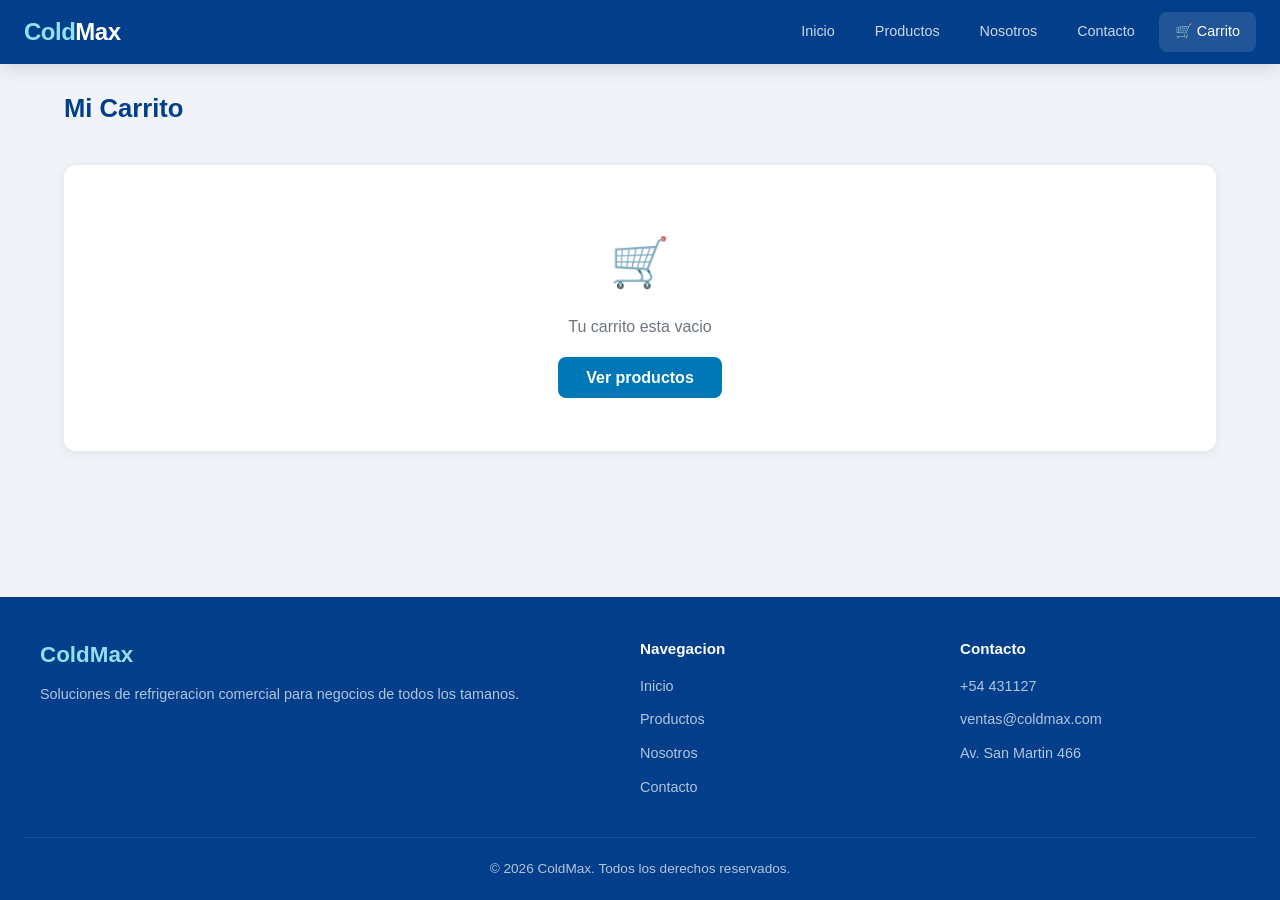
<file: carrito.html>
<!DOCTYPE html>
<html lang="es">
<head>
    <meta charset="UTF-8">
    <meta name="viewport" content="width=device-width, initial-scale=1.0">
    <title>Carrito de Compras - ColdMax</title>
    <link rel="stylesheet" href="estilos.css">
</head>
<body>

    <div id="navbar-placeholder"></div>

    <main>
        <h2 class="section-title">Mi Carrito</h2>

        <div id="cartContent"></div>

        <div class="cart-summary" id="cartSummary" style="display:none;">
            <h3>Resumen del pedido</h3>
            <div class="summary-row">
                <span>Subtotal</span>
                <span id="subtotal">$0</span>
            </div>
            <div class="summary-row">
                <span>IVA (21%)</span>
                <span id="iva">$0</span>
            </div>
            <div class="summary-row total">
                <span>Total</span>
                <span id="total">$0</span>
            </div>
            <a href="compra.html" class="btn-success" style="display:block; text-align:center; margin-top:16px;">Proceder con la compra</a>
            <button class="btn-secondary" id="clearCart" style="width:100%; margin-top:10px;">Vaciar carrito</button>
        </div>
    </main>

    <div id="footer-placeholder"></div>

    <script src="app.js"></script>
    <script>
        function renderCart() {
            var cart = Cart.getCart();
            var container = document.getElementById('cartContent');
            var summary = document.getElementById('cartSummary');

            container.innerHTML = '';

            if (cart.length === 0) {
                container.innerHTML =
                    '<div class="cart-container">' +
                        '<div class="cart-empty">' +
                            '<div class="icon">&#128722;</div>' +
                            '<p>Tu carrito esta vacio</p>' +
                            '<br>' +
                            '<a href="index.html" class="btn-primary">Ver productos</a>' +
                        '</div>' +
                    '</div>';
                summary.style.display = 'none';
                return;
            }

            var itemsHTML = '';
            cart.forEach(function (item) {
                var atMax = item.quantity >= item.stock;
                var plusDisabled = atMax ? ' disabled' : '';

                itemsHTML +=
                    '<div class="cart-item">' +
                        '<img src="' + (item.img || '').trim() + '" alt="' + (item.nombre || '') + '">' +
                        '<div class="cart-item-info">' +
                            '<h3>' + (item.nombre || '') + '</h3>' +
                            '<div class="price">' + Cart.formatPrice(item.precio) + '</div>' +
                        '</div>' +
                        '<div class="cart-item-actions">' +
                            '<div class="qty-control">' +
                                '<button class="qty-minus" data-id="' + item.id + '">&#8722;</button>' +
                                '<span>' + item.quantity + ' / ' + item.stock + '</span>' +
                                '<button class="qty-plus" data-id="' + item.id + '"' + plusDisabled + '>+</button>' +
                            '</div>' +
                            '<strong>' + Cart.formatPrice(item.precio * item.quantity) + '</strong>' +
                            '<button class="btn-danger remove-item" data-id="' + item.id + '">Eliminar</button>' +
                        '</div>' +
                    '</div>';
            });

            container.innerHTML =
                '<div class="cart-container">' +
                    '<div class="cart-header">' +
                        '<h2>Productos (' + Cart.getTotalItems() + ')</h2>' +
                    '</div>' +
                    '<div class="cart-items">' + itemsHTML + '</div>' +
                '</div>';

            var subtotal = Cart.getTotal();
            var iva = Math.round(subtotal * 0.21);
            var total = subtotal + iva;

            document.getElementById('subtotal').textContent = Cart.formatPrice(subtotal);
            document.getElementById('iva').textContent = Cart.formatPrice(iva);
            document.getElementById('total').textContent = Cart.formatPrice(total);
            summary.style.display = 'block';
        }

        document.getElementById('cartContent').addEventListener('click', function (e) {
            var target = e.target;

            if (target.classList.contains('qty-plus')) {
                var id = parseInt(target.dataset.id);
                var cart = Cart.getCart();
                var item = cart.find(function (i) { return i.id === id; });
                if (item && item.quantity < item.stock) {
                    Cart.updateQuantity(id, item.quantity + 1);
                    renderCart();
                }
            }

            if (target.classList.contains('qty-minus')) {
                var id = parseInt(target.dataset.id);
                var cart = Cart.getCart();
                var item = cart.find(function (i) { return i.id === id; });
                if (item) {
                    Cart.updateQuantity(id, item.quantity - 1);
                    renderCart();
                }
            }

            if (target.classList.contains('remove-item')) {
                var id = parseInt(target.dataset.id);
                Cart.removeItem(id);
                renderCart();
            }
        });

        document.getElementById('clearCart').addEventListener('click', function () {
            if (confirm('Seguro que queres vaciar el carrito?')) {
                Cart.clearCart();
                renderCart();
            }
        });

        renderCart();
    </script>
</body>
</html>
</file>
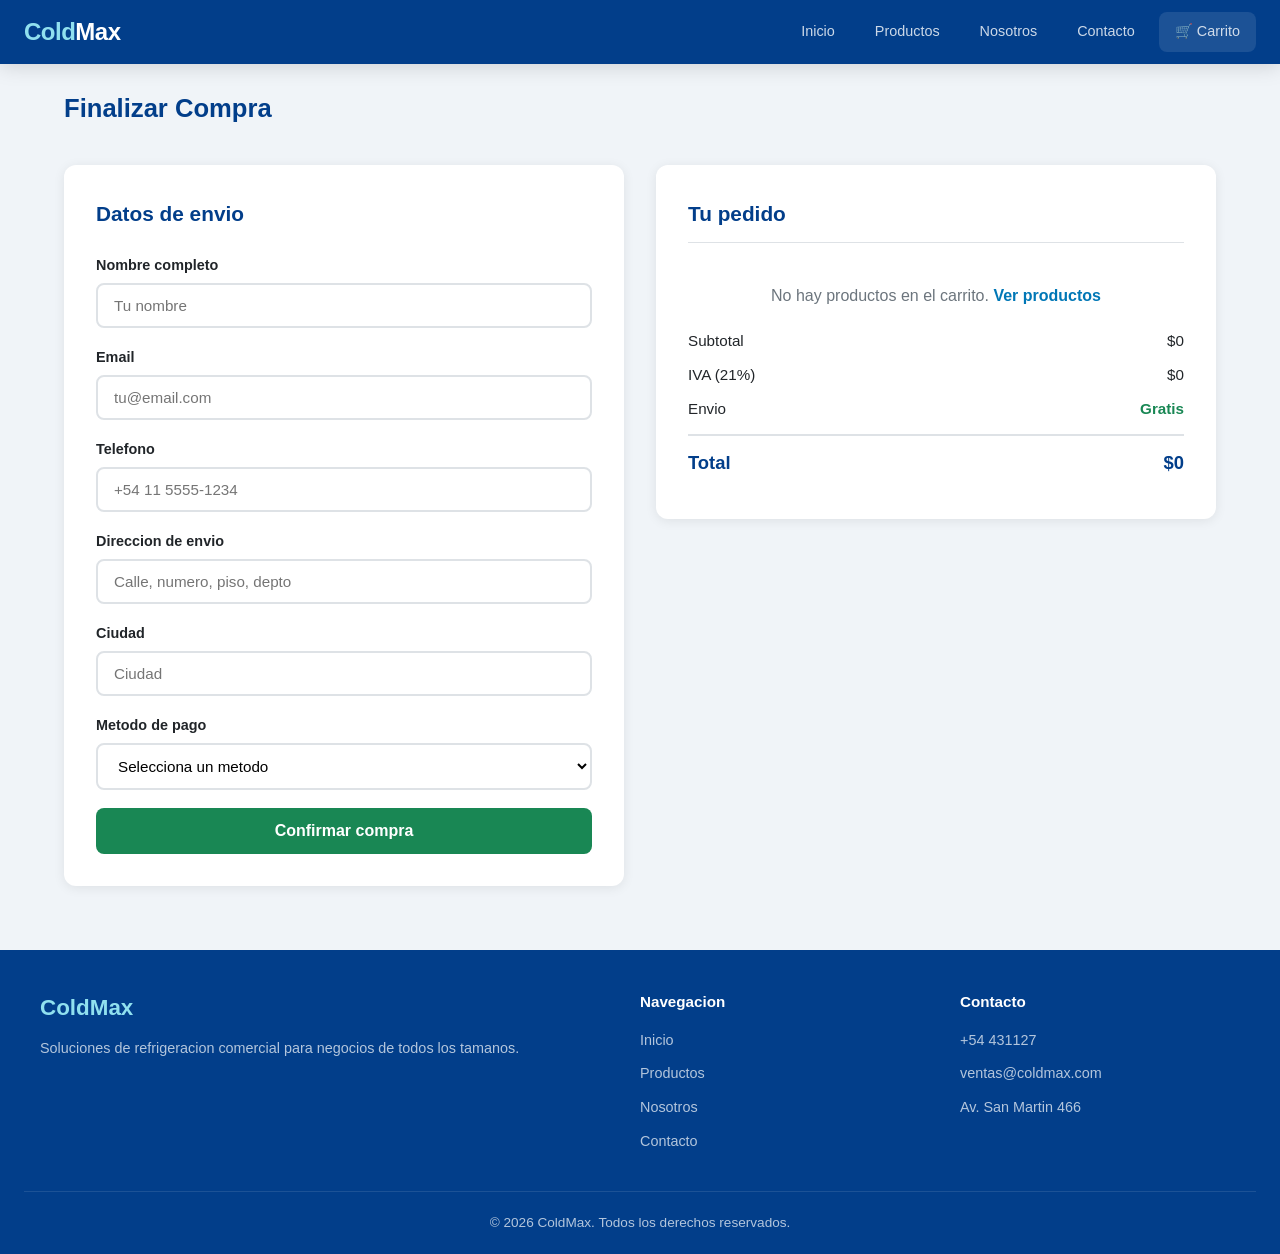
<file: compra.html>
<!DOCTYPE html>
<html lang="es">
<head>
    <meta charset="UTF-8">
    <meta name="viewport" content="width=device-width, initial-scale=1.0">
    <title>Checkout - ColdMax</title>
    <link rel="stylesheet" href="estilos.css">
</head>
<body>

    <div id="navbar-placeholder"></div>

    <main>
        <h2 class="section-title">Finalizar Compra</h2>

        <div class="checkout-grid">
            <div class="checkout-form-card">
                <h2>Datos de envio</h2>
                <form id="checkoutForm">
                    <div class="form-group">
                        <label for="nombre">Nombre completo</label>
                        <input type="text" id="nombre" name="nombre" required minlength="2" placeholder="Tu nombre">
                    </div>
                    <div class="form-group">
                        <label for="email">Email</label>
                        <input type="email" id="email" name="email" required placeholder="tu@email.com">
                    </div>
                    <div class="form-group">
                        <label for="telefono">Telefono</label>
                        <input type="tel" id="telefono" name="telefono" required placeholder="+54 11 5555-1234">
                    </div>
                    <div class="form-group">
                        <label for="direccion">Direccion de envio</label>
                        <input type="text" id="direccion" name="direccion" required placeholder="Calle, numero, piso, depto">
                    </div>
                    <div class="form-group">
                        <label for="ciudad">Ciudad</label>
                        <input type="text" id="ciudad" name="ciudad" required placeholder="Ciudad">
                    </div>
                    <div class="form-group">
                        <label for="metodo-pago">Metodo de pago</label>
                        <select id="metodo-pago" name="metodo-pago" required>
                            <option value="">Selecciona un metodo</option>
                            <option value="transferencia">Transferencia bancaria</option>
                            <option value="tarjeta">Tarjeta de credito/debito</option>
                            <option value="efectivo">Efectivo contra reembolso</option>
                        </select>
                    </div>
                    <button type="submit" class="btn-success">Confirmar compra</button>
                </form>
            </div>

            <div class="checkout-summary" id="checkoutSummary">
                <h2>Tu pedido</h2>
                <div id="summaryItems"></div>
                <div class="summary-row">
                    <span>Subtotal</span>
                    <span id="subtotal">$0</span>
                </div>
                <div class="summary-row">
                    <span>IVA (21%)</span>
                    <span id="iva">$0</span>
                </div>
                <div class="summary-row">
                    <span>Envio</span>
                    <span style="color:#198754; font-weight:600;">Gratis</span>
                </div>
                <div class="summary-row total">
                    <span>Total</span>
                    <span id="total">$0</span>
                </div>
            </div>
        </div>
    </main>

    <div id="footer-placeholder"></div>

    <script src="app.js"></script>
    <script>
        function renderCheckout() {
            var cart = Cart.getCart();
            var itemsContainer = document.getElementById('summaryItems');

            if (cart.length === 0) {
                itemsContainer.innerHTML = '<p style="color:#6c757d; text-align:center; padding:20px 0;">No hay productos en el carrito. <a href="index.html" style="color:#0077B6; font-weight:600;">Ver productos</a></p>';
                return;
            }

            var html = '';
            cart.forEach(function (item) {
                html +=
                    '<div class="checkout-item">' +
                        '<img src="' + (item.img || '').trim() + '" alt="' + (item.nombre || '') + '">' +
                        '<div style="flex:1;">' +
                            '<div style="font-size:0.85rem; font-weight:600;">' + (item.nombre || '') + '</div>' +
                            '<div style="font-size:0.8rem; color:#6c757d;">x' + item.quantity + '</div>' +
                        '</div>' +
                        '<strong style="font-size:0.9rem;">' + Cart.formatPrice(item.precio * item.quantity) + '</strong>' +
                    '</div>';
            });
            itemsContainer.innerHTML = html;

            var subtotal = Cart.getTotal();
            var iva = Math.round(subtotal * 0.21);
            var total = subtotal + iva;

            document.getElementById('subtotal').textContent = Cart.formatPrice(subtotal);
            document.getElementById('iva').textContent = Cart.formatPrice(iva);
            document.getElementById('total').textContent = Cart.formatPrice(total);
        }

        var form = document.getElementById('checkoutForm');
        form.addEventListener('submit', function (e) {
            e.preventDefault();

            var cart = Cart.getCart();
            if (cart.length === 0) {
                alert('El carrito esta vacio.');
                return;
            }

            var hayError = false;
            var previos = document.querySelectorAll('.error-msg');
            previos.forEach(function (el) { el.remove(); });

            ['nombre', 'email', 'telefono', 'direccion', 'ciudad'].forEach(function (campo) {
                var input = document.getElementById(campo);
                if (input.value.trim() === '') {
                    var msg = document.createElement('span');
                    msg.className = 'error-msg';
                    msg.textContent = 'Este campo es obligatorio.';
                    input.parentNode.appendChild(msg);
                    hayError = true;
                }
            });

            var email = document.getElementById('email');
            if (email.value.trim() !== '' && !/^[^\s@]+@[^\s@]+\.[^\s@]+$/.test(email.value)) {
                var msg = document.createElement('span');
                msg.className = 'error-msg';
                msg.textContent = 'El email no es valido.';
                email.parentNode.appendChild(msg);
                hayError = true;
            }

            if (!hayError) {
                Cart.clearCart();
                alert('Compra realizada con exito!');
                window.location.href = 'index.html';
            }
        });

        renderCheckout();
    </script>
</body>
</html>
</file>
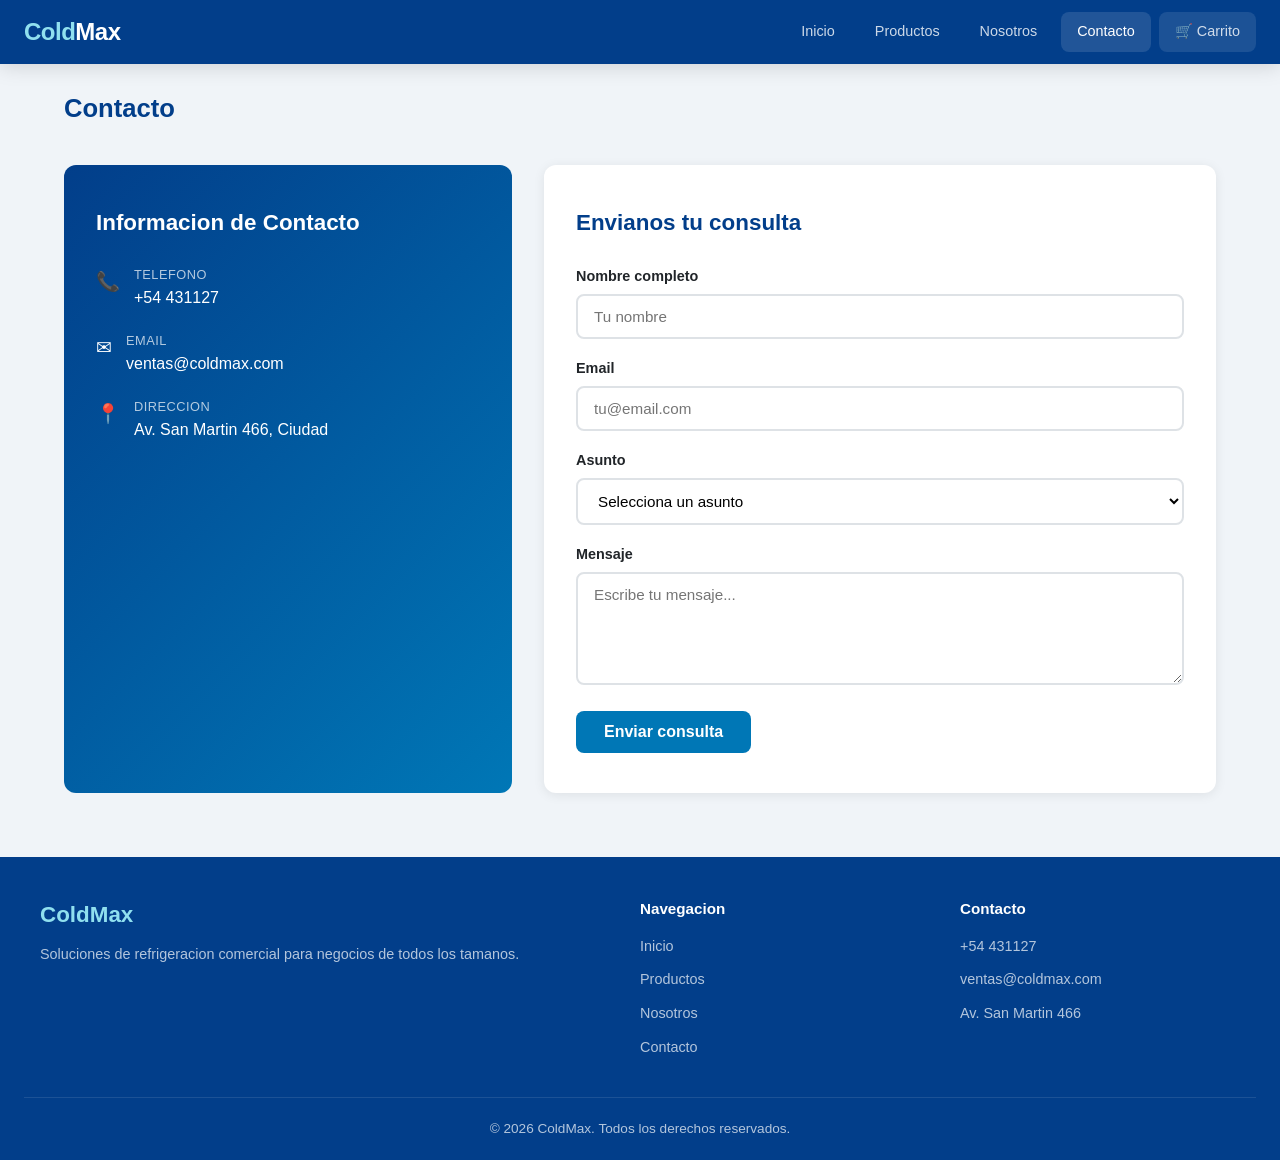
<file: contacto.html>
<!DOCTYPE html>
<html lang="es">
<head>
    <meta charset="UTF-8">
    <meta name="viewport" content="width=device-width, initial-scale=1.0">
    <title>Contacto - ColdMax</title>
    <link rel="stylesheet" href="estilos.css">
</head>
<body>

    <div id="navbar-placeholder"></div>

    <main>
        <h2 class="section-title">Contacto</h2>

        <div class="contact-grid">
            <div class="contact-info">
                <h2>Informacion de Contacto</h2>
                <div class="contact-info-item">
                    <span class="icon">&#128222;</span>
                    <div>
                        <div class="label">Telefono</div>
                        <div class="value">+54 431127</div>
                    </div>
                </div>
                <div class="contact-info-item">
                    <span class="icon">&#9993;</span>
                    <div>
                        <div class="label">Email</div>
                        <div class="value">ventas@coldmax.com</div>
                    </div>
                </div>
                <div class="contact-info-item">
                    <span class="icon">&#128205;</span>
                    <div>
                        <div class="label">Direccion</div>
                        <div class="value">Av. San Martin 466, Ciudad</div>
                    </div>
                </div>
            </div>

            <div class="contact-form-card">
                <h2>Envianos tu consulta</h2>
                <form id="contactForm">
                    <div class="form-group">
                        <label for="nombre">Nombre completo</label>
                        <input type="text" id="nombre" name="nombre" required minlength="2" placeholder="Tu nombre">
                    </div>
                    <div class="form-group">
                        <label for="email">Email</label>
                        <input type="email" id="email" name="email" required placeholder="tu@email.com">
                    </div>
                    <div class="form-group">
                        <label for="asunto">Asunto</label>
                        <select id="asunto" name="asunto" required>
                            <option value="">Selecciona un asunto</option>
                            <option value="consulta">Consulta general</option>
                            <option value="presupuesto">Solicitar presupuesto</option>
                            <option value="soporte">Soporte tecnico</option>
                            <option value="otro">Otro</option>
                        </select>
                    </div>
                    <div class="form-group">
                        <label for="mensaje">Mensaje</label>
                        <textarea id="mensaje" name="mensaje" rows="5" required minlength="10" placeholder="Escribe tu mensaje..."></textarea>
                    </div>
                    <button type="submit" class="btn-primary">Enviar consulta</button>
                </form>
            </div>
        </div>
    </main>

    <div id="footer-placeholder"></div>

    <script src="app.js"></script>
    <script>
        var form = document.getElementById('contactForm');
        form.addEventListener('submit', function (e) {
            e.preventDefault();
            var hayError = false;
            var previos = document.querySelectorAll('.error-msg');
            previos.forEach(function (el) { el.remove(); });

            var nombre = document.getElementById('nombre');
            var email = document.getElementById('email');
            var asunto = document.getElementById('asunto');
            var mensaje = document.getElementById('mensaje');

            if (nombre.value.trim().length < 2) {
                var msg = document.createElement('span');
                msg.className = 'error-msg';
                msg.textContent = 'El nombre debe tener al menos 2 caracteres.';
                nombre.parentNode.appendChild(msg);
                hayError = true;
            }
            if (email.value.trim() === '') {
                var msg = document.createElement('span');
                msg.className = 'error-msg';
                msg.textContent = 'El email es obligatorio.';
                email.parentNode.appendChild(msg);
                hayError = true;
            } else if (!/^[^\s@]+@[^\s@]+\.[^\s@]+$/.test(email.value)) {
                var msg = document.createElement('span');
                msg.className = 'error-msg';
                msg.textContent = 'El email no es valido.';
                email.parentNode.appendChild(msg);
                hayError = true;
            }
            if (asunto.value === '') {
                var msg = document.createElement('span');
                msg.className = 'error-msg';
                msg.textContent = 'Selecciona un asunto.';
                asunto.parentNode.appendChild(msg);
                hayError = true;
            }
            if (mensaje.value.trim().length < 10) {
                var msg = document.createElement('span');
                msg.className = 'error-msg';
                msg.textContent = 'El mensaje debe tener al menos 10 caracteres.';
                mensaje.parentNode.appendChild(msg);
                hayError = true;
            }

            if (!hayError) {
                alert('Consulta enviada con exito! Te contactaremos pronto.');
                form.reset();
            }
        });
    </script>
</body>
</html>
</file>
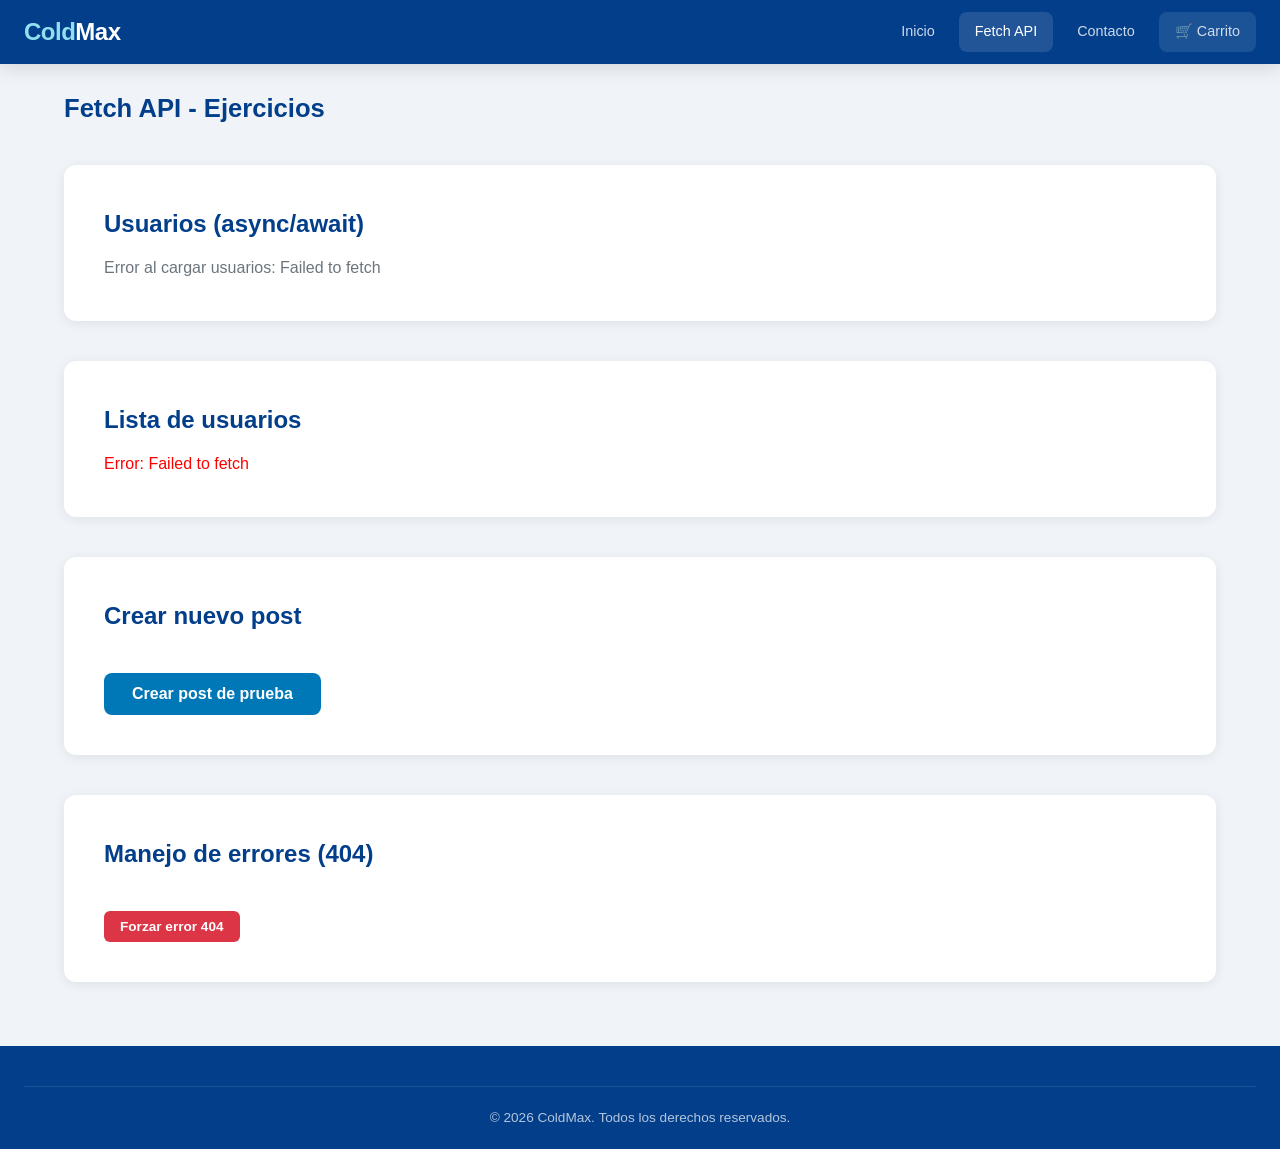
<file: fetch.html>
<!DOCTYPE html>
<html lang="es">
<head>
    <meta charset="UTF-8">
    <meta name="viewport" content="width=device-width, initial-scale=1.0">
    <title>Fetch API - ColdMax</title>
    <link rel="stylesheet" href="estilos.css">
</head>
<body>

    <nav class="navbar">
        <a href="index.html" class="navbar-brand">Cold<span>Max</span></a>
        <div class="navbar-menu" id="navbarMenu">
            <a href="index.html">Inicio</a>
            <a href="fetch.html" class="activa">Fetch API</a>
            <a href="contacto.html">Contacto</a>
            <a href="carrito.html" class="navbar-cart">
                &#128722; Carrito
                <span class="cart-count vacia">0</span>
            </a>
        </div>
        <button class="hamburger" id="hamburger" aria-label="Menu">
            <span></span><span></span><span></span>
        </button>
    </nav>

    <main>
        <h2 class="section-title">Fetch API - Ejercicios</h2>

        <!-- 1 y 2: GET con .then() y async/await -->
        <section class="about-section">
            <h2>Usuarios (async/await)</h2>
            <p id="fetchStatus">Cargando usuarios...</p>
            <ul id="usersList"></ul>
        </section>

        <!-- 3: Pintar el DOM -->
        <section class="about-section">
            <h2>Lista de usuarios</h2>
            <ul id="usersDOM"></ul>
        </section>

        <!-- 4: POST -->
        <section class="about-section">
            <h2>Crear nuevo post</h2>
            <div id="postResult"></div>
            <br>
            <button class="btn-primary" id="btnPost">Crear post de prueba</button>
        </section>

        <!-- 5: Manejo de error real -->
        <section class="about-section">
            <h2>Manejo de errores (404)</h2>
            <div id="errorResult"></div>
            <br>
            <button class="btn-danger" id="btnError">Forzar error 404</button>
        </section>
    </main>

    <footer class="footer">
        <div class="footer-bottom">
            &copy; 2026 ColdMax. Todos los derechos reservados.
        </div>
    </footer>

    <script>
        document.querySelector('#hamburger').addEventListener('click', function () {
            document.querySelector('#navbarMenu').classList.toggle('abierta');
        });
    </script>
    <script src="fetch.js"></script>
</body>
</html>
</file>
<file: estilos.css>
/* ============================================
   ColdMax - Estilos Profesionales Responsive
   ============================================ */

/* --- Reset --- */
*, *::before, *::after {
    margin: 0;
    padding: 0;
    box-sizing: border-box;
}

html {
    scroll-behavior: smooth;
    scroll-padding-top: 80px;
}

body {
    font-family: -apple-system, BlinkMacSystemFont, 'Segoe UI', Roboto, Oxygen, Ubuntu, sans-serif;
    background-color: #f0f4f8;
    color: #212529;
    line-height: 1.6;
    min-height: 100vh;
    display: flex;
    flex-direction: column;
}

a { text-decoration: none; color: inherit; }
ul { list-style: none; }
img { max-width: 100%; height: auto; display: block; }

/* --- Variables CSS --- */
:root {
    --primary: #0077B6;
    --primary-dark: #023E8A;
    --primary-light: #00B4D8;
    --accent: #90E0EF;
    --bg: #f0f4f8;
    --card: #FFFFFF;
    --text: #212529;
    --text-light: #6c757d;
    --success: #198754;
    --danger: #DC3545;
    --border: #dee2e6;
    --shadow: 0 2px 12px rgba(0,0,0,0.08);
    --shadow-hover: 0 8px 30px rgba(0,0,0,0.12);
    --radius: 12px;
    --transition: 0.3s ease;
}

/* --- Navbar --- */
.navbar {
    position: fixed;
    top: 0;
    left: 0;
    width: 100%;
    z-index: 1000;
    background: var(--primary-dark);
    padding: 0 24px;
    height: 64px;
    display: flex;
    align-items: center;
    justify-content: space-between;
    box-shadow: 0 2px 20px rgba(0,0,0,0.15);
}

.navbar-brand {
    font-size: 1.5rem;
    font-weight: 800;
    color: var(--accent);
    letter-spacing: -0.5px;
}

.navbar-brand span {
    color: #fff;
}

.navbar-menu {
    display: flex;
    align-items: center;
    gap: 8px;
}

.navbar-menu a {
    color: rgba(255,255,255,0.8);
    padding: 8px 16px;
    border-radius: 8px;
    font-size: 0.9rem;
    font-weight: 500;
    transition: var(--transition);
}

.navbar-menu a:hover,
.navbar-menu a.activa {
    color: #fff;
    background: rgba(255,255,255,0.12);
}

.navbar-cart {
    position: relative;
    display: flex;
    align-items: center;
    gap: 6px;
    color: #fff;
    padding: 8px 14px;
    border-radius: 8px;
    background: rgba(255,255,255,0.1);
    font-weight: 600;
    font-size: 0.9rem;
    transition: var(--transition);
    cursor: pointer;
}

.navbar-cart:hover {
    background: rgba(255,255,255,0.2);
}

.cart-count {
    position: absolute;
    top: -4px;
    right: -4px;
    background: var(--danger);
    color: #fff;
    font-size: 0.7rem;
    font-weight: 700;
    width: 20px;
    height: 20px;
    border-radius: 50%;
    display: flex;
    align-items: center;
    justify-content: center;
}

.cart-count.vacia {
    display: none;
}

.hamburger {
    display: none;
    flex-direction: column;
    gap: 5px;
    cursor: pointer;
    padding: 8px;
    background: none;
    border: none;
}

.hamburger span {
    display: block;
    width: 24px;
    height: 2px;
    background: #fff;
    border-radius: 2px;
    transition: var(--transition);
}

/* --- Main Content --- */
main {
    flex: 1;
    margin-top: 64px;
    padding: 24px;
    max-width: 1200px;
    width: 100%;
    margin-left: auto;
    margin-right: auto;
}

/* --- Hero Section --- */
.hero {
    background: linear-gradient(135deg, var(--primary-dark), var(--primary));
    color: #fff;
    border-radius: var(--radius);
    padding: 60px 40px;
    margin-bottom: 40px;
    text-align: center;
    position: relative;
    overflow: hidden;
}

.hero::before {
    content: '';
    position: absolute;
    top: -50%;
    right: -20%;
    width: 500px;
    height: 500px;
    background: rgba(255,255,255,0.05);
    border-radius: 50%;
}

.hero h1 {
    font-size: 2.8rem;
    font-weight: 800;
    margin-bottom: 12px;
    letter-spacing: -1px;
}

.hero p {
    font-size: 1.15rem;
    opacity: 0.9;
    max-width: 600px;
    margin: 0 auto;
}

/* --- Section Titles --- */
.section-title {
    position: relative;
    display: inline-block;
    font-size: 1.6rem;
    font-weight: 700;
    color: var(--primary-dark);
    margin-bottom: 24px;
    padding-bottom: 12px;
}

.section-title::after {
    content: '';
    position: absolute;
    bottom: 0;
    left: 0;
    width: 0;
    height: 3px;
    background: var(--primary);
    border-radius: 2px;
    transition: width 0.4s ease;
}

.section-title:hover::after {
    width: 100%;
}

/* --- Product Grid --- */
.products-grid {
    display: grid;
    grid-template-columns: repeat(auto-fill, minmax(280px, 1fr));
    gap: 24px;
    margin-bottom: 40px;
}

/* --- Product Card --- */
.product-card {
    background: var(--card);
    border-radius: var(--radius);
    overflow: hidden;
    box-shadow: var(--shadow);
    transition: var(--transition);
    position: relative;
    animation: fadeInUp 0.5s ease forwards;
    opacity: 0;
    display: flex;
    flex-direction: column;
}

.product-card:nth-child(1) { animation-delay: 0.05s; }
.product-card:nth-child(2) { animation-delay: 0.1s; }
.product-card:nth-child(3) { animation-delay: 0.15s; }
.product-card:nth-child(4) { animation-delay: 0.2s; }
.product-card:nth-child(5) { animation-delay: 0.25s; }
.product-card:nth-child(6) { animation-delay: 0.3s; }
.product-card:nth-child(7) { animation-delay: 0.35s; }
.product-card:nth-child(8) { animation-delay: 0.4s; }
.product-card:nth-child(9) { animation-delay: 0.45s; }
.product-card:nth-child(10) { animation-delay: 0.5s; }
.product-card:nth-child(11) { animation-delay: 0.55s; }

.product-card:hover {
    transform: translateY(-6px);
    box-shadow: var(--shadow-hover);
}

.product-card .badge {
    position: absolute;
    top: 12px;
    left: 12px;
    padding: 5px 14px;
    border-radius: 6px;
    font-size: 0.75rem;
    font-weight: 700;
    text-transform: uppercase;
    letter-spacing: 0.5px;
    z-index: 2;
}

.badge.oferta {
    background: var(--danger);
    color: #fff;
}

.badge.nuevo {
    background: var(--success);
    color: #fff;
}

.product-card .card-img {
    width: 100%;
    height: 220px;
    object-fit: contain;
    padding: 16px;
    background: #f8f9fa;
}

.product-card .card-body {
    padding: 16px 20px 20px;
    display: flex;
    flex-direction: column;
    flex: 1;
}

.product-card h3 {
    font-size: 1rem;
    font-weight: 600;
    color: var(--text);
    margin-bottom: 6px;
    line-height: 1.3;
}

.product-card .desc {
    font-size: 0.85rem;
    color: var(--text-light);
    margin-bottom: 12px;
    flex: 1;
}

.product-card .price {
    font-size: 1.25rem;
    font-weight: 700;
    color: var(--primary-dark);
    margin-bottom: 12px;
}

.product-card .card-footer {
    display: flex;
    align-items: center;
    gap: 10px;
}

.btn-add-cart {
    flex: 1;
    padding: 10px 16px;
    border: none;
    border-radius: 8px;
    background: var(--primary);
    color: #fff;
    font-size: 0.9rem;
    font-weight: 600;
    cursor: pointer;
    transition: var(--transition);
    display: flex;
    align-items: center;
    justify-content: center;
    gap: 6px;
}

.btn-add-cart:hover {
    background: var(--primary-dark);
}

.btn-add-cart:disabled {
    background: #adb5bd;
    cursor: not-allowed;
}

.stock-tag {
    font-size: 0.75rem;
    font-weight: 600;
    padding: 4px 10px;
    border-radius: 6px;
    white-space: nowrap;
}

.stock-tag.disponible {
    background: #d4edda;
    color: #155724;
}

.stock-tag.agotado {
    background: #f8d7da;
    color: #721c24;
}

/* --- About Section --- */
.about-section {
    background: var(--card);
    border-radius: var(--radius);
    padding: 40px;
    box-shadow: var(--shadow);
    margin-bottom: 40px;
}

.about-section h2 {
    font-size: 1.5rem;
    color: var(--primary-dark);
    margin-bottom: 12px;
}

.about-section p {
    color: var(--text-light);
    max-width: 700px;
}

/* --- Contact Page --- */
.contact-grid {
    display: grid;
    grid-template-columns: 1fr 1.5fr;
    gap: 32px;
    margin-bottom: 40px;
}

.contact-info {
    background: linear-gradient(135deg, var(--primary-dark), var(--primary));
    color: #fff;
    border-radius: var(--radius);
    padding: 40px 32px;
}

.contact-info h2 {
    font-size: 1.4rem;
    margin-bottom: 24px;
}

.contact-info-item {
    display: flex;
    align-items: flex-start;
    gap: 14px;
    margin-bottom: 20px;
}

.contact-info-item .icon {
    font-size: 1.2rem;
    margin-top: 2px;
}

.contact-info-item .label {
    font-size: 0.8rem;
    opacity: 0.7;
    text-transform: uppercase;
    letter-spacing: 0.5px;
}

.contact-info-item .value {
    font-weight: 500;
}

.contact-form-card {
    background: var(--card);
    border-radius: var(--radius);
    padding: 40px 32px;
    box-shadow: var(--shadow);
}

.contact-form-card h2 {
    font-size: 1.4rem;
    color: var(--primary-dark);
    margin-bottom: 24px;
}

/* --- Forms --- */
.form-group {
    margin-bottom: 18px;
}

.form-group label {
    display: block;
    font-weight: 600;
    font-size: 0.9rem;
    color: var(--text);
    margin-bottom: 6px;
}

.form-group input,
.form-group textarea,
.form-group select {
    width: 100%;
    padding: 12px 16px;
    border: 2px solid var(--border);
    border-radius: 8px;
    font-size: 0.95rem;
    font-family: inherit;
    transition: var(--transition);
    background: #fff;
}

.form-group input:focus,
.form-group textarea:focus,
.form-group select:focus {
    outline: none;
    border-color: var(--primary);
    box-shadow: 0 0 0 3px rgba(0,119,182,0.15);
}

.form-group textarea {
    resize: vertical;
    min-height: 100px;
}

.btn-primary {
    padding: 12px 28px;
    border: none;
    border-radius: 8px;
    background: var(--primary);
    color: #fff;
    font-size: 1rem;
    font-weight: 600;
    cursor: pointer;
    transition: var(--transition);
}

.btn-primary:hover {
    background: var(--primary-dark);
    transform: translateY(-1px);
}

.btn-secondary {
    padding: 12px 28px;
    border: 2px solid var(--primary);
    border-radius: 8px;
    background: transparent;
    color: var(--primary);
    font-size: 1rem;
    font-weight: 600;
    cursor: pointer;
    transition: var(--transition);
}

.btn-secondary:hover {
    background: var(--primary);
    color: #fff;
}

.btn-danger {
    padding: 8px 16px;
    border: none;
    border-radius: 6px;
    background: var(--danger);
    color: #fff;
    font-size: 0.85rem;
    font-weight: 600;
    cursor: pointer;
    transition: var(--transition);
}

.btn-danger:hover {
    background: #bb2d3b;
}

.btn-success {
    padding: 14px 32px;
    border: none;
    border-radius: 8px;
    background: var(--success);
    color: #fff;
    font-size: 1rem;
    font-weight: 600;
    cursor: pointer;
    transition: var(--transition);
    width: 100%;
}

.btn-success:hover {
    background: #157347;
}

.error-msg {
    color: var(--danger);
    font-size: 0.85rem;
    margin-top: 4px;
    display: block;
}

/* --- Cart Page --- */
.cart-container {
    background: var(--card);
    border-radius: var(--radius);
    box-shadow: var(--shadow);
    overflow: hidden;
    margin-bottom: 24px;
}

.cart-header {
    padding: 20px 24px;
    border-bottom: 1px solid var(--border);
    display: flex;
    justify-content: space-between;
    align-items: center;
}

.cart-header h2 {
    font-size: 1.3rem;
    color: var(--primary-dark);
}

.cart-items {
    padding: 0;
}

.cart-item {
    display: flex;
    align-items: center;
    gap: 20px;
    padding: 20px 24px;
    border-bottom: 1px solid var(--border);
    transition: var(--transition);
}

.cart-item:last-child {
    border-bottom: none;
}

.cart-item:hover {
    background: #f8f9fa;
}

.cart-item img {
    width: 80px;
    height: 80px;
    object-fit: contain;
    border-radius: 8px;
    background: #f8f9fa;
    padding: 8px;
    flex-shrink: 0;
}

.cart-item-info {
    flex: 1;
}

.cart-item-info h3 {
    font-size: 0.95rem;
    font-weight: 600;
    margin-bottom: 4px;
}

.cart-item-info .price {
    color: var(--primary-dark);
    font-weight: 700;
    font-size: 1rem;
}

.cart-item-actions {
    display: flex;
    align-items: center;
    gap: 12px;
}

.qty-control {
    display: flex;
    align-items: center;
    gap: 0;
    border: 2px solid var(--border);
    border-radius: 8px;
    overflow: hidden;
}

.qty-control button {
    width: 36px;
    height: 36px;
    border: none;
    background: #f8f9fa;
    cursor: pointer;
    font-size: 1.1rem;
    font-weight: 700;
    color: var(--text);
    transition: var(--transition);
}

.qty-control button:hover {
    background: var(--primary);
    color: #fff;
}

.qty-control span {
    width: 40px;
    text-align: center;
    font-weight: 600;
    font-size: 0.95rem;
}

.cart-empty {
    padding: 60px 24px;
    text-align: center;
    color: var(--text-light);
}

.cart-empty .icon {
    font-size: 3rem;
    margin-bottom: 12px;
}

.cart-summary {
    background: var(--card);
    border-radius: var(--radius);
    box-shadow: var(--shadow);
    padding: 24px;
}

.cart-summary h3 {
    font-size: 1.1rem;
    color: var(--primary-dark);
    margin-bottom: 16px;
    padding-bottom: 12px;
    border-bottom: 1px solid var(--border);
}

.summary-row {
    display: flex;
    justify-content: space-between;
    margin-bottom: 10px;
    font-size: 0.95rem;
}

.summary-row.total {
    font-size: 1.15rem;
    font-weight: 700;
    color: var(--primary-dark);
    margin-top: 12px;
    padding-top: 12px;
    border-top: 2px solid var(--border);
}

.cart-summary .btn-success {
    margin-top: 16px;
}

/* --- Checkout Page --- */
.checkout-grid {
    display: grid;
    grid-template-columns: 1fr 1fr;
    gap: 32px;
    margin-bottom: 40px;
}

.checkout-form-card {
    background: var(--card);
    border-radius: var(--radius);
    padding: 32px;
    box-shadow: var(--shadow);
}

.checkout-form-card h2 {
    font-size: 1.3rem;
    color: var(--primary-dark);
    margin-bottom: 24px;
}

.checkout-summary {
    background: var(--card);
    border-radius: var(--radius);
    padding: 32px;
    box-shadow: var(--shadow);
    align-self: start;
    position: sticky;
    top: 88px;
}

.checkout-summary h2 {
    font-size: 1.3rem;
    color: var(--primary-dark);
    margin-bottom: 20px;
    padding-bottom: 12px;
    border-bottom: 1px solid var(--border);
}

.checkout-item {
    display: flex;
    align-items: center;
    gap: 12px;
    margin-bottom: 12px;
    padding-bottom: 12px;
    border-bottom: 1px solid var(--border);
}

.checkout-item:last-of-type {
    border-bottom: none;
}

.checkout-item img {
    width: 50px;
    height: 50px;
    object-fit: contain;
    border-radius: 6px;
    background: #f8f9fa;
    padding: 4px;
}

/* --- Footer --- */
.footer {
    background: var(--primary-dark);
    color: rgba(255,255,255,0.7);
    padding: 40px 24px 20px;
    margin-top: auto;
}

.footer-grid {
    max-width: 1200px;
    margin: 0 auto;
    display: grid;
    grid-template-columns: 2fr 1fr 1fr;
    gap: 40px;
    margin-bottom: 30px;
}

.footer-brand {
    font-size: 1.4rem;
    font-weight: 800;
    color: var(--accent);
    margin-bottom: 10px;
}

.footer p {
    font-size: 0.9rem;
    line-height: 1.7;
}

.footer h4 {
    color: #fff;
    font-size: 0.95rem;
    margin-bottom: 12px;
}

.footer ul li {
    margin-bottom: 8px;
}

.footer ul a {
    color: rgba(255,255,255,0.7);
    font-size: 0.9rem;
    transition: var(--transition);
}

.footer ul a:hover {
    color: #fff;
}

.footer-bottom {
    text-align: center;
    padding-top: 20px;
    border-top: 1px solid rgba(255,255,255,0.1);
    font-size: 0.85rem;
}

/* --- Supabase Page --- */
.supa-card-icon {
    width: 60px;
    height: 60px;
    border-radius: 50%;
    background: linear-gradient(135deg, var(--primary), var(--primary-light));
    display: flex;
    align-items: center;
    justify-content: center;
    font-size: 1.5rem;
    margin: 0 auto 12px;
    color: #fff;
}

.supa-card-category {
    display: inline-block;
    padding: 3px 10px;
    border-radius: 20px;
    font-size: 0.75rem;
    font-weight: 600;
    background: var(--accent);
    color: var(--primary-dark);
    margin-bottom: 8px;
}

.supa-card-stock {
    display: inline-flex;
    align-items: center;
    gap: 4px;
    font-size: 0.8rem;
    font-weight: 500;
    color: var(--text-light);
    margin-bottom: 12px;
}

.supa-card-stock .dot {
    width: 8px;
    height: 8px;
    border-radius: 50%;
    display: inline-block;
}

.supa-card-stock .dot.ok { background: var(--success); }
.supa-card-stock .dot.no { background: var(--danger); }

.supa-card-actions {
    display: flex;
    gap: 8px;
    width: 100%;
}

.btn-edit {
    flex: 1;
    padding: 10px;
    border: none;
    border-radius: 8px;
    background: var(--primary);
    color: #fff;
    font-size: 0.85rem;
    font-weight: 600;
    cursor: pointer;
    transition: var(--transition);
    display: flex;
    align-items: center;
    justify-content: center;
    gap: 4px;
}

.btn-edit:hover {
    background: var(--primary-dark);
    transform: translateY(-1px);
}

.btn-delete {
    flex: 1;
    padding: 10px;
    border: none;
    border-radius: 8px;
    background: var(--danger);
    color: #fff;
    font-size: 0.85rem;
    font-weight: 600;
    cursor: pointer;
    transition: var(--transition);
    display: flex;
    align-items: center;
    justify-content: center;
    gap: 4px;
}

.btn-delete:hover {
    background: #bb2d3b;
    transform: translateY(-1px);
}

.form-actions {
    display: flex;
    gap: 10px;
    margin-top: 8px;
}

.status-bar {
    padding: 10px 16px;
    border-radius: 8px;
    font-size: 0.9rem;
    font-weight: 500;
    margin-bottom: 20px;
    display: flex;
    align-items: center;
    gap: 8px;
}

.status-bar.info {
    background: #e7f1ff;
    color: var(--primary-dark);
    border: 1px solid #b6d4fe;
}

.status-bar.success {
    background: #d1e7dd;
    color: #0f5132;
    border: 1px solid #badbcc;
}

.status-bar.error {
    background: #f8d7da;
    color: #842029;
    border: 1px solid #f5c2c7;
}

/* --- Animations --- */
@keyframes fadeInUp {
    from {
        opacity: 0;
        transform: translateY(20px);
    }
    to {
        opacity: 1;
        transform: translateY(0);
    }
}

/* --- Responsive: Tablets --- */
@media (max-width: 768px) {
    .navbar-menu {
        position: fixed;
        top: 64px;
        left: 0;
        width: 100%;
        background: var(--primary-dark);
        flex-direction: column;
        padding: 16px;
        gap: 4px;
        transform: translateY(-120%);
        transition: var(--transition);
        box-shadow: 0 4px 20px rgba(0,0,0,0.2);
    }

    .navbar-menu.abierta {
        transform: translateY(0);
    }

    .navbar-menu a {
        width: 100%;
        text-align: center;
        padding: 12px;
    }

    .hamburger {
        display: flex;
    }

    .hero {
        padding: 40px 24px;
    }

    .hero h1 {
        font-size: 2rem;
    }

    .contact-grid,
    .checkout-grid {
        grid-template-columns: 1fr;
    }

    .footer-grid {
        grid-template-columns: 1fr;
        gap: 24px;
    }

    .cart-item {
        flex-wrap: wrap;
        gap: 12px;
    }

    .cart-item-actions {
        width: 100%;
        justify-content: space-between;
    }

    .products-grid {
        grid-template-columns: repeat(auto-fill, minmax(240px, 1fr));
    }
}

/* --- Responsive: Mobile --- */
@media (max-width: 480px) {
    main {
        padding: 16px;
    }

    .hero {
        padding: 32px 20px;
        border-radius: 10px;
    }

    .hero h1 {
        font-size: 1.6rem;
    }

    .hero p {
        font-size: 0.95rem;
    }

    .products-grid {
        grid-template-columns: 1fr;
    }

    .product-card .card-img {
        height: 180px;
    }

    .section-title {
        font-size: 1.3rem;
    }

    .contact-info,
    .contact-form-card,
    .checkout-form-card,
    .checkout-summary {
        padding: 24px 20px;
    }

    .about-section {
        padding: 24px 20px;
    }

    .cart-summary {
        padding: 20px 16px;
    }
}
</file>
